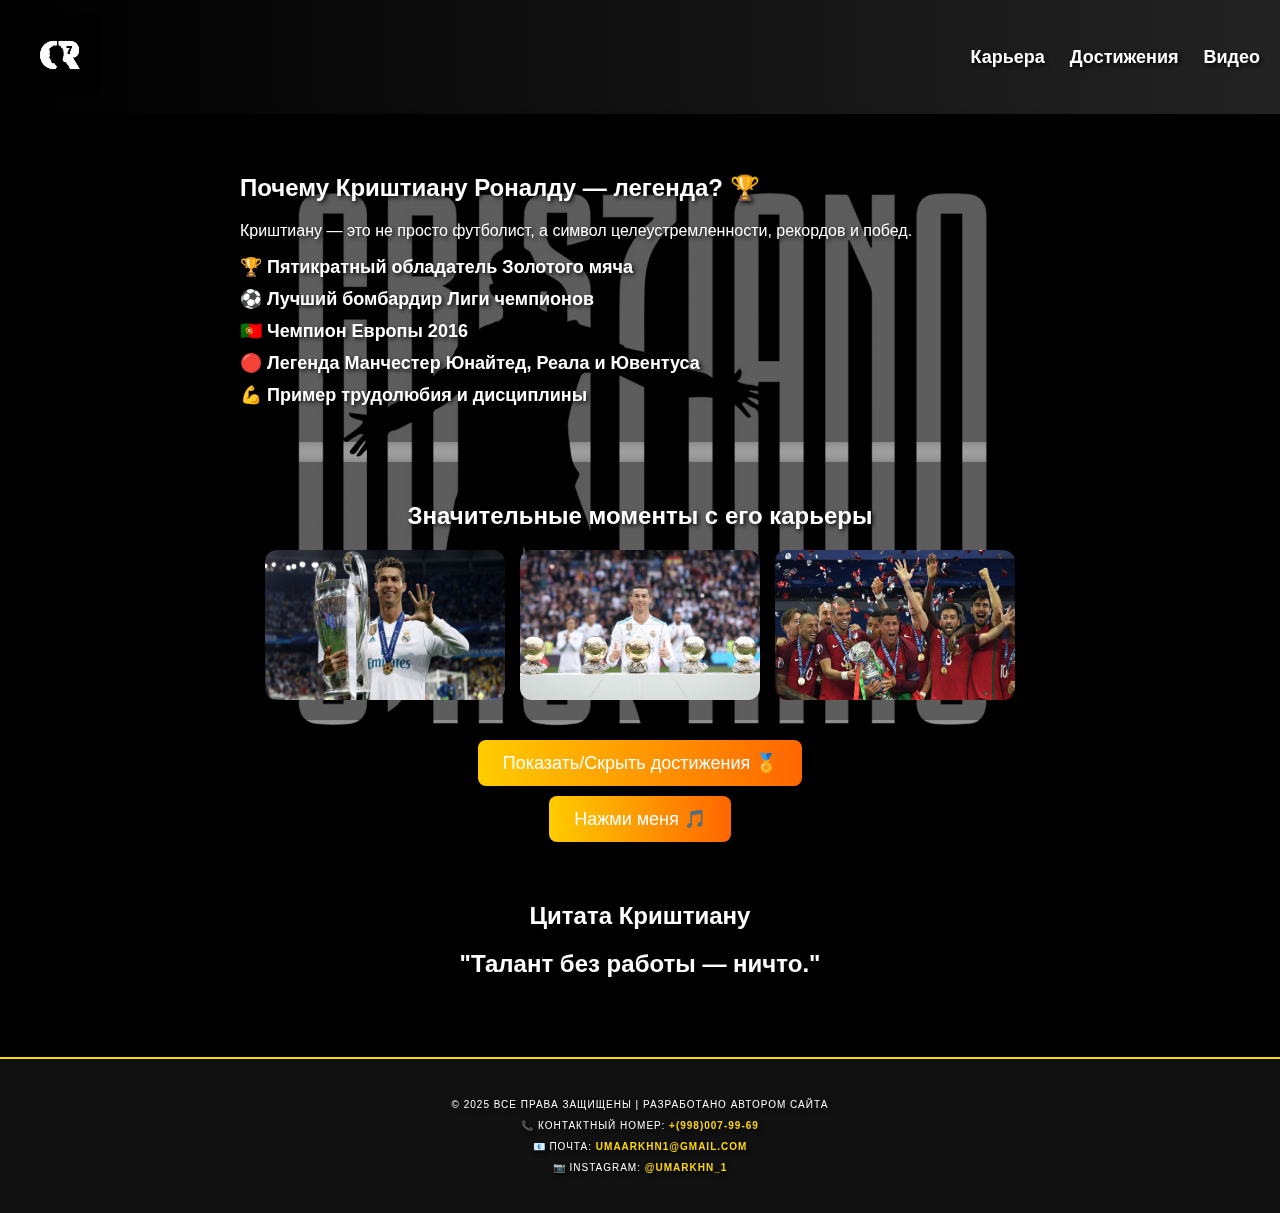
<file: cr7fanweb/index.html>
<!DOCTYPE html>
<html lang="ru">
<head>
    <meta charset="UTF-8">
    <meta name="viewport" content="width=device-width, initial-scale=1.0">
    <title>CR7fanwebsitebyumarkhn_1</title>
    <link rel="stylesheet" href="style.css">
</head>
<body>

    <header class="header">
        <div class="logo">
            <a href="index.html">
                <img src="img/logo2.jpg" alt="Логотип">
            </a>
        </div>
        <nav class="nav">
            <a href="career.html">Карьера</a>
            <a href="dostijeniya.html">Достижения</a>
            <a href="video.html">Видео</a>
        </nav>
    </header>
    

  

    <section id="reasons" class="section">
        
        <h2>Почему Криштиану Роналду — легенда? 🏆</h2>
        <p>Криштиану — это не просто футболист, а символ целеустремленности, рекордов и побед.</p>
        <ul class="reasons-list">
            <li>🏆 <strong>Пятикратный обладатель Золотого мяча</strong></li>
            <li>⚽ <strong>Лучший бомбардир Лиги чемпионов</strong></li>
            <li>🇵🇹 <strong>Чемпион Европы 2016</strong></li>
            <li>🔴 <strong>Легенда Манчестер Юнайтед, Реала и Ювентуса</strong></li>
            <li>💪 <strong>Пример трудолюбия и дисциплины</strong></li>
            
        </ul>
        
    </section>
    

   
    <section id="gallery" class="section gallery">
        
        <h2>Значительные моменты с его карьеры</h2>
        <div class="images">
            <img src="img/ronaldo1.jpeg" alt="Криштиану с трофеем">
            <img src="img/photo.jpg" alt="Гол в Лиге чемпионов">
            <img src="img/ronaldo3.jpg" alt="Криштиану празднует победу">
        </div>
    </section>
 
    <button id="toggle-gallery" class="sound-button">Показать/Скрыть достижения 🏅</button>

    

 
    

    <button class="sound-button" onclick="playSound()">Нажми меня 🎵</button>
    <audio id="sound" src="audio/siuu.mp3" preload="auto"></audio>

 
    <section id="quote" class="section">
        <h2>Цитата Криштиану</h2>
        <h2>"Талант без работы — ничто."</h2>
    </section>

    <footer class="footer">
        <div class="footer-content">
            <p>© 2025 Все права защищены | Разработано автором сайта</p>
            <p>📞 Контактный номер: <a href="tel:+9980079969">+(998)007-99-69</a></p>
            <p>📧 Почта: <a href="mailto:umaarkhn1@gmail.com">umaarkhn1@gmail.com</a></p>
            <p>📷 Instagram: <a href="https://instagram.com/umarkhn_1" target="_blank">@umarkhn_1</a></p>
        </div>
    </footer>
    <script src="script.js"></script>

<script src="https://code.jquery.com/jquery-3.6.0.min.js"></script>


<script src="script.js"></script>


<script src="jquery-actions.js"></script>

</body>
</html>
</file>
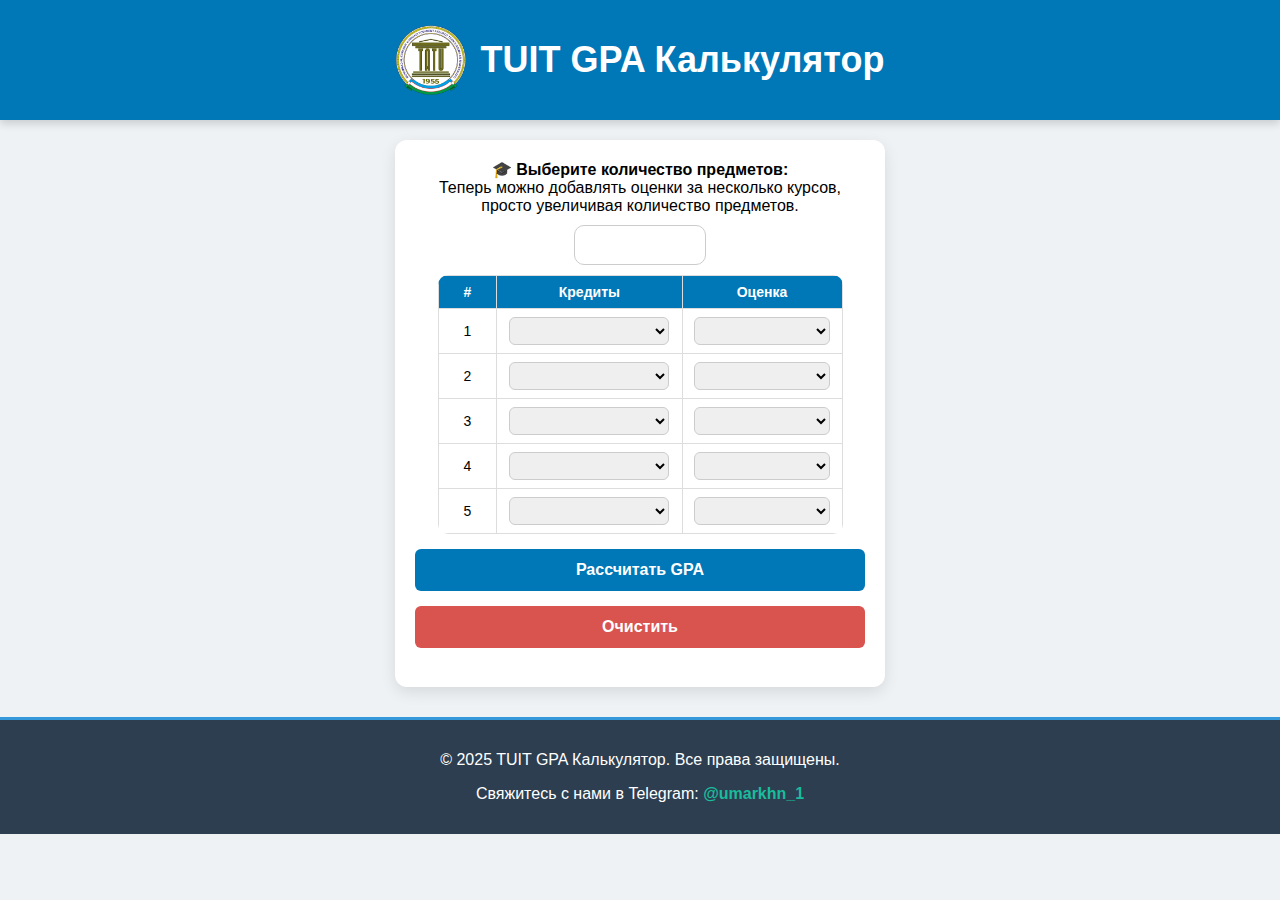
<file: gpacalculator/index.html>
<!DOCTYPE html>
<html lang="ru">
    <head>
        <meta charset="UTF-8">
        <meta name="viewport" content="width=device-width, initial-scale=1.0">
        <title>TUIT GPA Калькулятор</title>
        
        <link rel="stylesheet" href="styles.css">
        <script src="./script.js" defer></script>
    </head>
<body>
    <header class="header">
        <img src="logo.png" alt="TUIT Logo" class="logo">
        <h1>TUIT GPA Калькулятор</h1>
    </header>

    <div class="container">
        <label for="subjectCount" class="description">
            🎓 <strong>Выберите количество предметов:</strong><br>
            <span class="note">Теперь можно добавлять оценки за несколько курсов, просто увеличивая количество предметов.</span>
        </label>
        <input type="number" id="subjectCount" min="1" max="50" value="5" onchange="generateInputs()">

        <div class="table-container">
            <table>
                <thead>
                    <tr>
                        <th>#</th>
                        <th>Кредиты</th>
                        <th>Оценка</th>
                    </tr>
                </thead>
                <tbody id="courses"></tbody>
            </table>
        </div>

        <button onclick="calculateGPA()">Рассчитать GPA</button>
        <button class="clear-button" onclick="clearData()">Очистить</button>

        <h3 id="result"></h3>
    </div>

    <footer class="footer">
        <p>&copy; 2025 TUIT GPA Калькулятор. Все права защищены.</p>
        <p>Свяжитесь с нами в Telegram: <a href="https://t.me/umarkhn_1" target="_blank">@umarkhn_1</a></p>
    </footer>

    <script>
        function generateInputs() {
            let count = document.getElementById("subjectCount").value;
            let coursesTable = document.getElementById("courses");
            coursesTable.innerHTML = "";

            for (let i = 0; i < count; i++) {
                let row = document.createElement("tr");
                row.innerHTML = `<td>${i + 1}</td>` +
                                `<td>
                                    <select class="credits">
                                        <option value="" selected hidden> </option>
                                        <option value="2">2</option>
                                        <option value="4">4</option>
                                        <option value="6">6</option>
                                    </select>
                                </td>` +
                                `<td>
                                    <select class="grade">
                                        <option value="" selected hidden> </option>
                                        <option value="0">2</option>
                                        <option value="3">3</option>
                                        <option value="4">4</option>
                                        <option value="5">5</option>
                                    </select>
                                </td>`;
                coursesTable.appendChild(row);
            }
            saveData();
        }

        function calculateGPA() {
            let credits = document.querySelectorAll(".credits");
            let grades = document.querySelectorAll(".grade");
            
            let totalCredits = 0, totalPoints = 0;

            for (let i = 0; i < grades.length; i++) {
                let credit = parseFloat(credits[i].value);
                let grade = parseFloat(grades[i].value);
                
                if (!isNaN(credit) && credit > 0) {
                    totalCredits += credit;
                    totalPoints += grade * credit;
                }
            }

            let gpa = totalCredits > 0 ? totalPoints / totalCredits : 0;
            document.getElementById("result").innerText = `Ваш GPA: ${gpa.toFixed(2)}`;
            saveData();
        }

        function saveData() {
            let subjectCount = document.getElementById("subjectCount").value;
            let credits = Array.from(document.querySelectorAll(".credits")).map(e => e.value);
            let grades = Array.from(document.querySelectorAll(".grade")).map(e => e.value);
            localStorage.setItem("subjectCount", subjectCount);
            localStorage.setItem("credits", JSON.stringify(credits));
            localStorage.setItem("grades", JSON.stringify(grades));
        }

        function loadData() {
            let subjectCount = localStorage.getItem("subjectCount") || "5";
            document.getElementById("subjectCount").value = subjectCount;
            generateInputs();

            let credits = JSON.parse(localStorage.getItem("credits")) || [];
            let grades = JSON.parse(localStorage.getItem("grades")) || [];
            
            document.querySelectorAll(".credits").forEach((e, i) => {
                if (credits[i]) e.value = credits[i];
            });
            document.querySelectorAll(".grade").forEach((e, i) => {
                if (grades[i]) e.value = grades[i];
            });
        }

        function clearData() {
            localStorage.removeItem("subjectCount");
            localStorage.removeItem("credits");
            localStorage.removeItem("grades");
            document.getElementById("subjectCount").value = "5";
            generateInputs();
            document.getElementById("result").innerText = "";
        }

        document.addEventListener("DOMContentLoaded", loadData);
    </script>
</body>
</html>
</file>
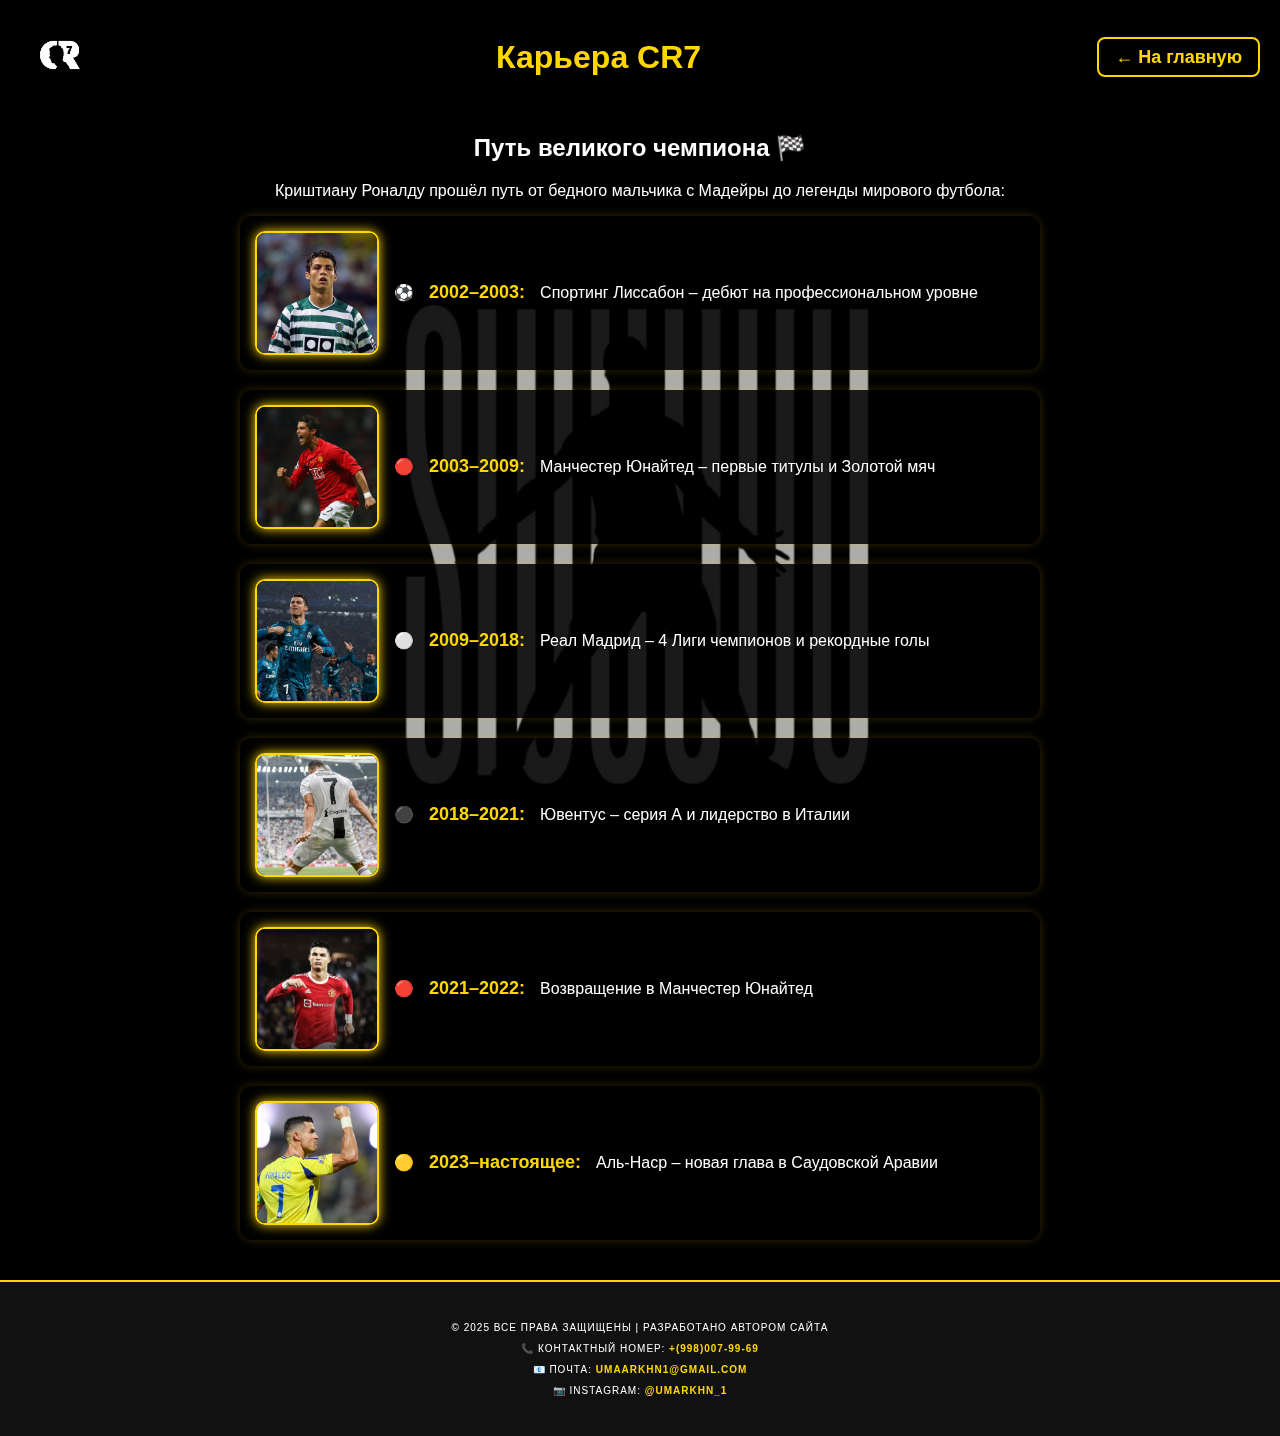
<file: cr7fanweb/career.html>
<!DOCTYPE html>
<html lang="ru">
<head>
    <meta charset="UTF-8">
    <title>Карьера Криштиану Роналду</title>
    <link rel="stylesheet" href="style2.css">
</head>
<body>

    <header class="header">
        <div class="header-left">
            <div class="logo">
                <a href="index.html">
                    <img src="img/logo2.jpg" alt="Логотип">
                </a>
            </div>
        </div>
        <div class="header-center">
            <h1>Карьера CR7</h1>
        </div>
        <div class="header-right">
            <a href="index.html" class="back-link">← На главную</a>
        </div>
    </header>
    


    <section class="section">
        <h2>Путь великого чемпиона 🏁</h2>
        <p>Криштиану Роналду прошёл путь от бедного мальчика с Мадейры до легенды мирового футбола:</p>
        <ul class="reasons-list">
            <li>
                <img src="img/volga.jpg" alt="Sporting" class="career-img">
                ⚽ <strong>2002–2003:</strong> Спортинг Лиссабон – дебют на профессиональном уровне
            </li>
            <li>
                <img src="img/manu.jpg" alt="Manchester United" class="career-img">
                🔴 <strong>2003–2009:</strong> Манчестер Юнайтед – первые титулы и Золотой мяч
            </li>
            <li>
                <img src="img/real.jpg" alt="Real Madrid" class="career-img">
                ⚪ <strong>2009–2018:</strong> Реал Мадрид – 4 Лиги чемпионов и рекордные голы
            </li>
            <li>
                <img src="img/juve.webp" alt="Juventus" class="career-img">
                ⚫ <strong>2018–2021:</strong> Ювентус – серия А и лидерство в Италии
            </li>
            <li>
                <img src="img/manu2.webp" alt="Manchester United Return" class="career-img">
                🔴 <strong>2021–2022:</strong> Возвращение в Манчестер Юнайтед
            </li>
            <li>
                <img src="img/alnassr.jpg" alt="Al Nassr" class="career-img">
                🟡 <strong>2023–настоящее:</strong> Аль-Наср – новая глава в Саудовской Аравии
            </li>
        </ul>
    </section>
    

    <footer class="footer">
        <div class="footer-content">
            <p>© 2025 Все права защищены | Разработано автором сайта</p>
            <p>📞 Контактный номер: <a href="tel:+9980079969">+(998)007-99-69</a></p>
            <p>📧 Почта: <a href="mailto:umaarkhn1@gmail.com">umaarkhn1@gmail.com</a></p>
            <p>📷 Instagram: <a href="https://instagram.com/umarkhn_1" target="_blank">@umarkhn_1</a></p>
        </div>
    </footer>

</body>
</html>
</file>
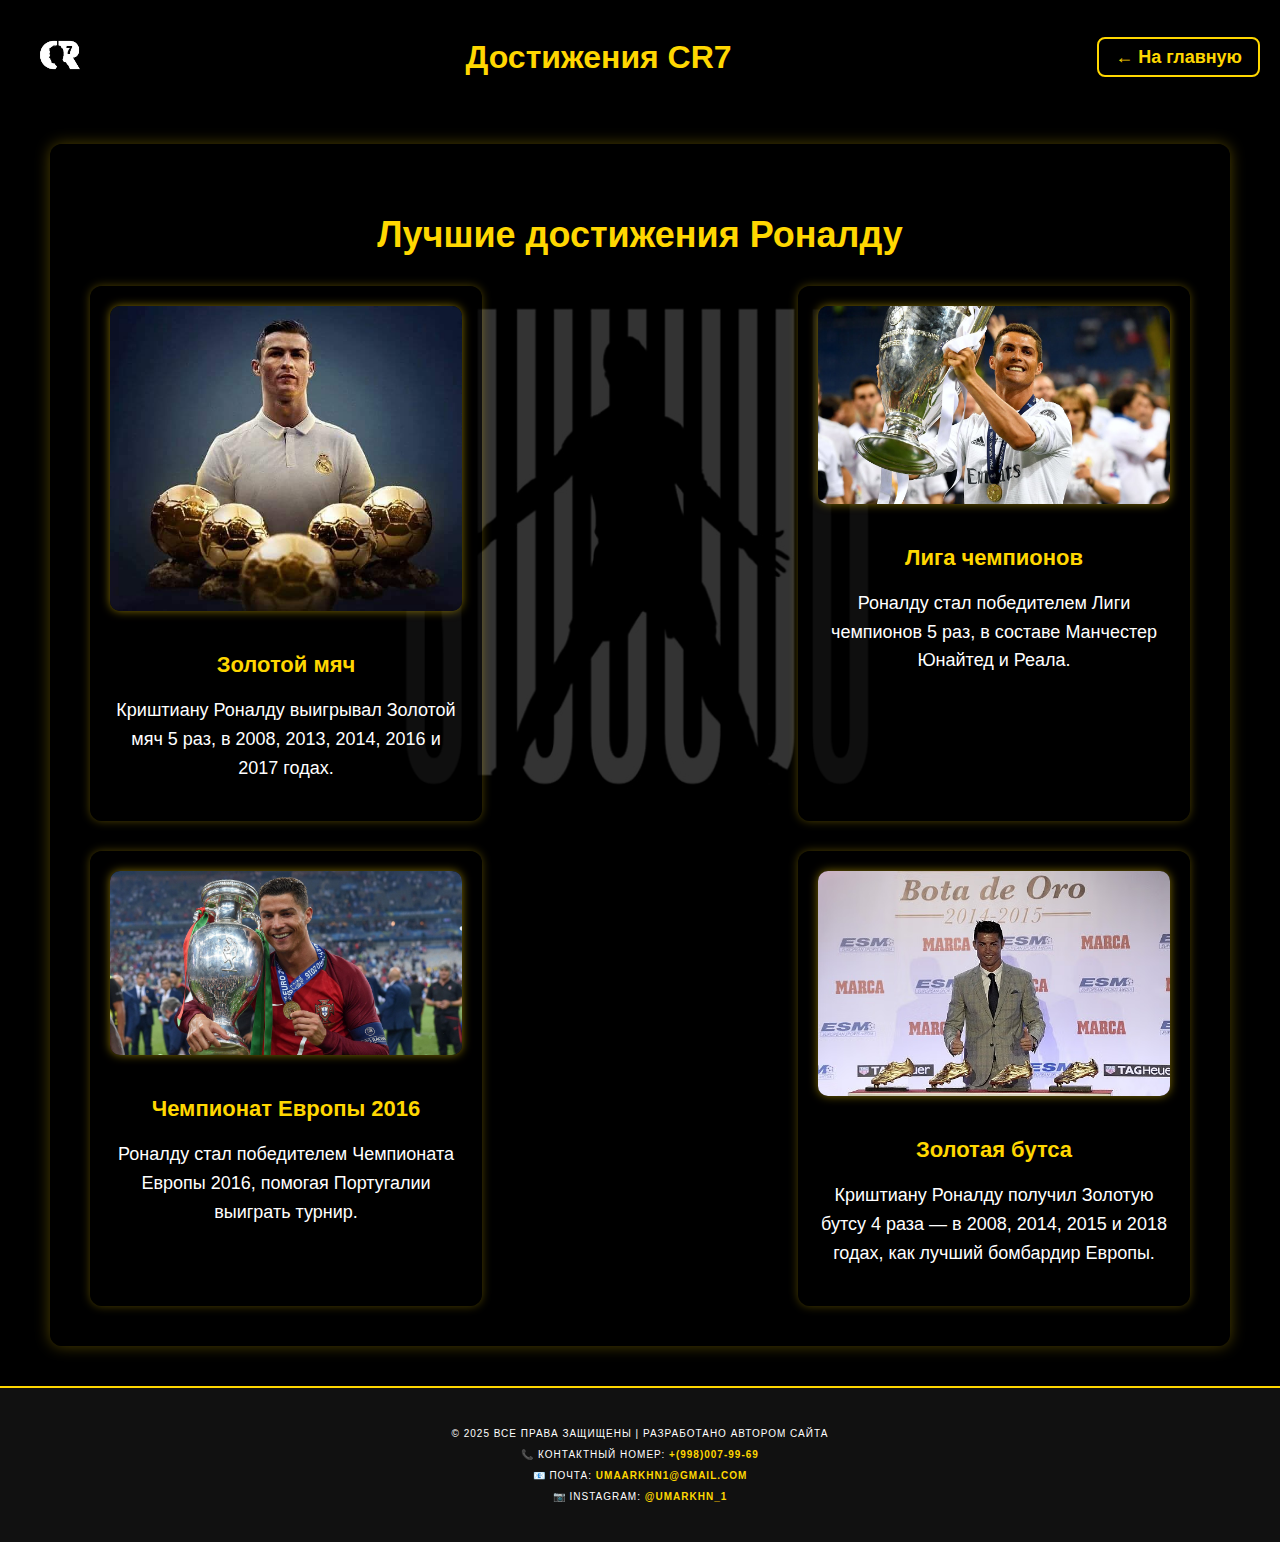
<file: cr7fanweb/dostijeniya.html>
<!DOCTYPE html>
<html lang="ru">
<head>
    <meta charset="UTF-8">
    <meta name="viewport" content="width=device-width, initial-scale=1.0">
    <title>Достижения Роналду</title>
    <link rel="stylesheet" href="style1.css">
</head>
<body>
    <header class="header">
        <div class="header-left">
            <div class="logo">
                <a href="index.html">
                    <img src="img/logo2.jpg" alt="Логотип">
                </a>
            </div>
        </div>
        <div class="header-center">
            <h1>Достижения CR7</h1>
        </div>
        <div class="header-right">
            <a href="index.html" class="back-link">← На главную</a>
        </div>
    </header>
    

    <section class="achievements">
        <h2>Лучшие достижения Роналду</h2>
        <div class="achievement-list">
            <div class="achievement-item">
                <img src="img/goldenball.jpg" alt="Золотой мяч">
                <div class="achievement-text">
                    <h3>Золотой мяч</h3>
                    <p>Криштиану Роналду выигрывал Золотой мяч 5 раз, в 2008, 2013, 2014, 2016 и 2017 годах.</p>
                </div>
            </div>

            <div class="achievement-item">
                <img src="img/ucl.jpg" alt="Лига чемпионов">
                <div class="achievement-text">
                    <h3>Лига чемпионов</h3>
                    <p>Роналду стал победителем Лиги чемпионов 5 раз, в составе Манчестер Юнайтед и Реала.</p>
                </div>
            </div>

            <div class="achievement-item">
                <img src="img/euro.jpeg" alt="Чемпионат Европы">
                <div class="achievement-text">
                    <h3>Чемпионат Европы 2016</h3>
                    <p>Роналду стал победителем Чемпионата Европы 2016, помогая Португалии выиграть турнир.</p>
                </div>
            </div>

            <div class="achievement-item">
                <img src="img/goldenboots.avif" alt="Золотая бутса">
                <div class="achievement-text">
                    <h3>Золотая бутса</h3>
                    <p>Криштиану Роналду получил Золотую бутсу 4 раза — в 2008, 2014, 2015 и 2018 годах, как лучший бомбардир Европы.</p>
                </div>
            </div>
        </div>
    </section>

    <footer class="footer">
        <div class="footer-content">
            <p>© 2025 Все права защищены | Разработано автором сайта</p>
            <p>📞 Контактный номер: <a href="tel:+9980079969">+(998)007-99-69</a></p>
            <p>📧 Почта: <a href="mailto:umaarkhn1@gmail.com">umaarkhn1@gmail.com</a></p>
            <p>📷 Instagram: <a href="https://instagram.com/umarkhn_1" target="_blank">@umarkhn_1</a></p>
        </div>
    </footer>
</body>
</html>
</file>
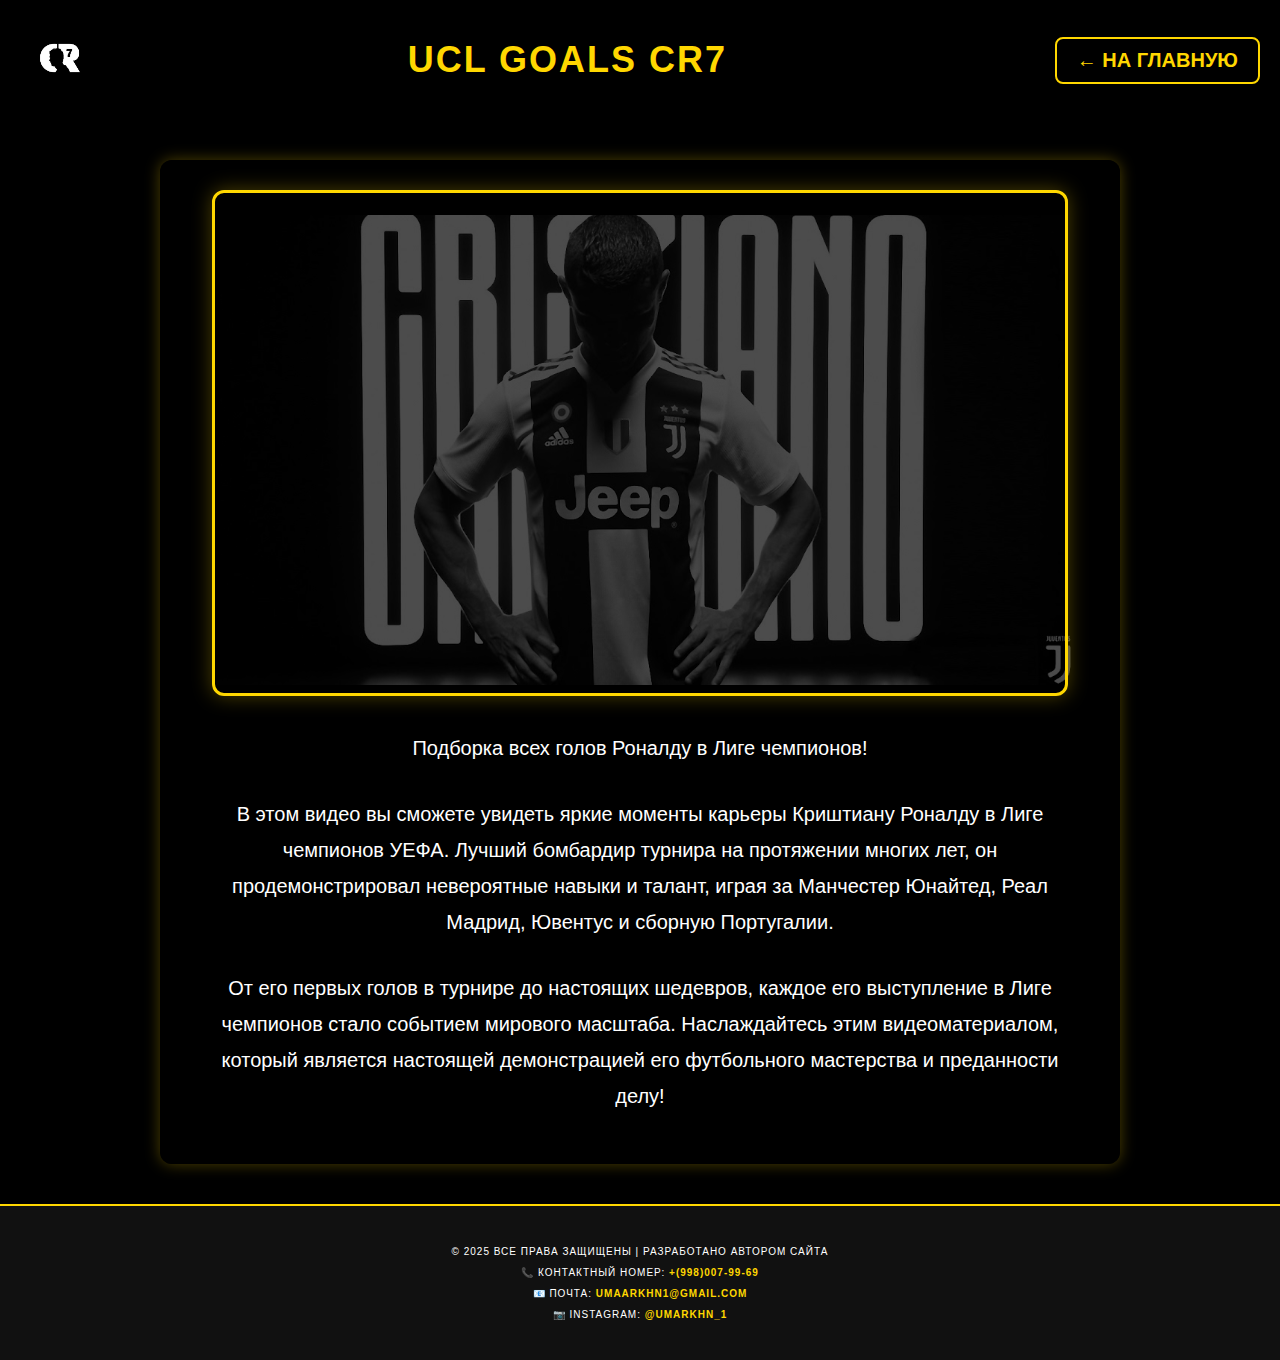
<file: cr7fanweb/video.html>
<!DOCTYPE html>
<html lang="ru">
<head>
    <meta charset="UTF-8">
    <title>Видео о Роналду</title>
    <link rel="stylesheet" href="style3.css">
</head>
<body>
    <header class="header">
        <div class="logo">
            <img src="img/logo2.jpg" alt="Логотип">
        </div>
        <h1>UCL GOALS CR7</h1>
        <a href="index.html">← На главную</a>
    </header>

    <section class="section video-section">
        <iframe width="560" height="315" src="https://www.youtube.com/embed/knAjYN1wIug" frameborder="0" allowfullscreen></iframe>
        <p>Подборка всех голов Роналду в Лиге чемпионов!</p>
        <p>В этом видео вы сможете увидеть яркие моменты карьеры Криштиану Роналду в Лиге чемпионов УЕФА. Лучший бомбардир турнира на протяжении многих лет, он продемонстрировал невероятные навыки и талант, играя за Манчестер Юнайтед, Реал Мадрид, Ювентус и сборную Португалии.</p>
        <p>От его первых голов в турнире до настоящих шедевров, каждое его выступление в Лиге чемпионов стало событием мирового масштаба. Наслаждайтесь этим видеоматериалом, который является настоящей демонстрацией его футбольного мастерства и преданности делу!</p>
        
    </section>
</body>
<footer class="footer">
    <div class="footer-content">
        <p>© 2025 Все права защищены | Разработано автором сайта</p>
        <p>📞 Контактный номер: <a href="tel:+9980079969">+(998)007-99-69</a></p>
        <p>📧 Почта: <a href="mailto:umaarkhn1@gmail.com">umaarkhn1@gmail.com</a></p>
        <p>📷 Instagram: <a href="https://instagram.com/umarkhn_1" target="_blank">@umarkhn_1</a></p>
    </div>
</footer>
</html>
</file>
<file: cr7fanweb/style.css>
body {
    font-family: Arial, sans-serif;
    margin: 0;
    padding: 0;
    color: white;
    text-align: center;
    background-image: url(img/loggo.webp);
    background-size: 75%;
    background-position: center center;
    background-repeat: no-repeat;
    background-attachment: fixed;
    background-color: #000;
    position: relative;
    z-index: 0;
}

/* Полупрозрачный затемнённый слой на фоне */
body::before {
    content: "";
    position: fixed;
    top: 0; left: 0; right: 0; bottom: 0;
    background-color: rgba(0, 0, 0, 0.272);
    z-index: -1;
}

/* Тень для текста */
body, h1, h2, h3, p, a, li {
    text-shadow: 2px 2px 4px rgba(0, 0, 0, 0.9);
}

.sound-button {
    background: linear-gradient(90deg, #ffcc00, #ff6600);
    border: none;
    color: white;
    font-size: 18px;
    padding: 12px 25px;
    border-radius: 8px;
    cursor: pointer;
    margin: 10px auto;
    display: block;
    transition: transform 0.3s;
}

.sound-button:hover {
    transform: scale(1.05);
}

.header {
    display: flex;
    justify-content: space-between;
    align-items: center;
    padding: 15px 20px;
    background: linear-gradient(90deg, #000000be, #232323);
}

.logo img {
    height: 80px;
}

.nav {
    display: flex;
    gap: 25px;
}

.nav a {
    color: white;
    text-decoration: none;
    font-size: 18px;
    font-weight: bold;
}

.nav a:hover {
    color: #ffcc00;
}

.section {
    background: rgba(0, 0, 0, 0.5); /* затемнение секций */
    padding: 20px;
    max-width: 800px;
    margin: 20px auto;
    border-radius: 10px;
    box-shadow: 0 0 20px rgba(0, 0, 0, 0.5);
}

#reasons {
    text-align: left;
}

.reasons-list {
    list-style: none;
    padding: 0;
}

.reasons-list li {
    margin-bottom: 10px;
    font-size: 18px;
}

.gallery .images {
    display: flex;
    gap: 15px;
    justify-content: center;
    flex-wrap: wrap;
}

.gallery img {
    width: 30%;
    border-radius: 12px;
    transition: transform 0.3s;
}

.gallery img:hover {
    transform: scale(1.05);
}

.footer {
    background: #111;
    color: #fff;
    text-align: center;
    padding: 30px 0;
    font-size: 10px;
    font-weight: 300;
    margin-top: 40px;
    text-transform: uppercase;
    letter-spacing: 1px;
    border-top: 2px solid #ffd700;
}

.footer a {
    color: #ffd700;
    text-decoration: none;
    font-weight: bold;
    transition: color 0.3s;
}

.footer a:hover {
    color: #ffcc00;
}

/* Медиа-запрос для адаптива */
@media (max-width: 768px) {

    .sound-button {
        width: 90%;
        font-size: 16px;
    }

    .header {
        flex-direction: column;
        align-items: center;
        text-align: center;
    }

    .nav {
        flex-wrap: wrap;
        justify-content: center;
        gap: 15px;
    }

    .nav a {
        font-size: 16px;
        padding: 5px 10px;
    }

    h2 {
        text-align: center;
        font-size: 22px;
    }

    .video-section {
        display: flex;
        flex-direction: column;
        align-items: center;
        padding: 20px;
    }

    .video-section iframe {
        width: 100%;
        max-width: 560px;
        height: auto;
        aspect-ratio: 16 / 9; 
    }

    .gallery .images {
        flex-direction: column;
        align-items: center;
    }

    .gallery img {
        width: 90%;
    }

    .photo-section img {
        width: 100%;
        max-width: 400px;
    }
}
</file>
<file: gpacalculator/styles.css>
body {
    font-family: Arial, sans-serif;
    background-color: #eef2f5;
    margin: 0;
    padding: 0;
    text-align: center;
}

.header {
    background-color: #0077b6;
    color: white;
    padding: 15px;
    display: flex;
    align-items: center;
    justify-content: center;
    box-shadow: 0 4px 8px rgba(0, 0, 0, 0.15);
    font-size: 18px;
}

.logo {
    height: 70px; 
    margin-right: 15px;
}

.container {
    max-width: 450px;
    margin: 20px auto;
    background: white;
    padding: 20px;
    border-radius: 12px;
    box-shadow: 0 5px 15px rgba(0, 0, 0, 0.1);
}

#subjectCount {
    padding: 10px;
    font-size: 16px;
    border-radius: 10px;
    border: 1px solid #ccc;
    text-align: center;
    width: 110px;
    display: block;
    margin: 10px auto;
}

.table-container {
    overflow-x: auto;
    max-height: 350px;
    border-radius: 10px;
}

table {
    width: 90%;
    margin: 0 auto;
    border-collapse: collapse;
    background: white;
    border-radius: 10px;
    overflow: hidden;
}

th, td {
    border: 1px solid #ddd;
    padding: 8px;
    text-align: center;
    font-size: 14px;
}

th {
    background: #0077b6;
    color: white;
    font-weight: bold;
}

td select {
    width: 95%;
    padding: 4px;
    border-radius: 6px;
    border: 1px solid #ccc;
    font-size: 14px;
    text-align: center;
}

button {
    margin-top: 15px;
    padding: 12px;
    width: 100%;
    background: #0077b6;
    color: white;
    border: none;
    border-radius: 6px;
    cursor: pointer;
    font-size: 16px;
    font-weight: bold;
    transition: 0.2s;
}

button:hover {
    background: #005b8e;
}
.clear-button {
    background: #d9534f; /* Красный цвет */
    color: white;
    border: none;
    padding: 12px;
    width: 100%;
    border-radius: 6px;
    cursor: pointer;
    font-size: 16px;
    font-weight: bold;
    transition: background 0.2s;
}

.clear-button:hover {
    background: #c9302c; /* Темно-красный при наведении */
}
.footer {
    background: #2c3e50;
    color: white;
    text-align: center;
    padding: 15px 10px;
    font-size: 16px;
    margin-top: 30px;
    border-top: 3px solid #3498db;
}

.footer a {
    color: #1abc9c;
    text-decoration: none;
    font-weight: bold;
    transition: color 0.3s;
}

.footer a:hover {
    color: #f39c12;
}

@media (max-width: 600px) {
    .container {
        width: 90%;
        padding: 15px;
    }

    .header {
        font-size: 16px;
    }

    .logo {
        height: 60px;
    }

    th, td {
        padding: 6px;
        font-size: 12px;
    }

    td select {
        width: 95%;
    }

    button {
        padding: 10px;
        font-size: 15px;
    }

    #subjectCount {
        font-size: 14px;
        padding: 8px;
        width: 100px;
    }
}
</file>
<file: cr7fanweb/style2.css>
body {
    font-family: Arial, sans-serif;
    margin: 0;
    padding: 0;
    color: white;
    text-align: center;

    background-image: url(img/loggo2.jpg);
    background-size: 60%;
    background-position: center center;
    background-repeat: no-repeat;
    background-attachment: fixed;
    background-color: #000;
    position: relative;
}

/* Затемнение поверх фона */
body::before {
    content: "";
    position: fixed;
    top: 0; left: 0;
    width: 100%;
    height: 100%;
    background-color: rgba(0, 0, 0, 0.326); /* затемнение фона */
    z-index: -1;
}.header {
    display: flex;
    justify-content: space-between;
    align-items: center;
    padding: 15px 20px;
    background: rgba(0, 0, 0, 0.7);
    flex-wrap: wrap;
    gap: 10px;
}

.logo img {
    height: 80px;
    border-radius: 8px;
}

.header h1 {
    font-size: 32px;
    color: #ffd700;
    font-weight: bold;
    margin: 0;
    flex: 1;
    text-align: center;
}

.back-link {
    color: #ffd700;
    text-decoration: none;
    font-size: 18px;
    font-weight: bold;
    padding: 8px 16px;
    border: 2px solid #ffd700;
    border-radius: 8px;
    transition: background-color 0.3s, color 0.3s;
}

.back-link:hover {
    background-color: #ffd700;
    color: #000;
}


.logo img {
    height: 80px;
}

.nav {
    display: flex;
    gap: 25px;
}

.nav a {
    color: white;
    text-decoration: none;
    font-size: 18px;
    font-weight: bold;
    text-shadow: 0 0 4px #000;
}

.reasons-list {
    list-style: none;
    padding: 0;
    margin: 0 auto;
    max-width: 800px;
}

.reasons-list li {
    margin-bottom: 20px;
    background-color: rgba(0, 0, 0, 0.85);
    padding: 15px;
    border-radius: 12px;
    display: flex;
    align-items: center;
    gap: 15px;
    transition: transform 0.3s ease, background-color 0.3s ease;
    box-shadow: 0 0 10px rgba(255, 215, 0, 0.2);
    color: #fff;
    text-shadow: 0 0 2px #000;
}

.reasons-list li:hover {
    transform: scale(1.02);
    background-color: #111;
}

.reasons-list strong {
    font-size: 18px;
    color: #ffd700;
}

.career-img {
    width: 120px;
    height: 120px;
    border-radius: 10px;
    object-fit: cover;
    box-shadow: 0 0 12px #ffd700;
    border: 2px solid #ffd700;
    transition: transform 0.3s ease;
}

.career-img:hover {
    transform: scale(1.08);
}
.footer {
    background: #111;
    color: #fff;
    text-align: center;
    padding: 30px 0;
    font-size: 10px;
    font-weight: 300;
    margin-top: 40px;
    text-transform: uppercase;
    letter-spacing: 1px;
    border-top: 2px solid #ffd700;
}

.footer a {
    color: #ffd700;
    text-decoration: none;
    font-weight: bold;
    transition: color 0.3s;
}

.footer a:hover {
    color: #ffcc00;
}
</file>
<file: cr7fanweb/style1.css>
body {
    font-family: Arial, sans-serif;
    margin: 0;
    padding: 0;
    color: white;
    text-align: center;

    background-image: url(img/loggo2.jpg);
    background-size: 60%;
    background-position: center center;
    background-repeat: no-repeat;
    background-attachment: fixed;
    background-color: #000;
}

/* === HEADER === */
.header {
    display: flex;
    justify-content: space-between;
    align-items: center;
    padding: 15px 20px;
    background: rgba(0, 0, 0, 0.7);
    flex-wrap: wrap;
    gap: 10px;
}

.logo img {
    height: 80px;
    border-radius: 8px;
}

.header h1 {
    font-size: 32px;
    color: #ffd700;
    font-weight: bold;
    margin: 0;
    flex: 1;
    text-align: center;
}

.back-link {
    color: #ffd700;
    text-decoration: none;
    font-size: 18px;
    font-weight: bold;
    padding: 8px 16px;
    border: 2px solid #ffd700;
    border-radius: 8px;
    transition: background-color 0.3s, color 0.3s;
}

.back-link:hover {
    background-color: #ffd700;
    color: #000;
}

/* === ДОСТИЖЕНИЯ === */
.achievements {
    padding: 40px;
    background-color: rgba(0, 0, 0, 0.8);
    margin: 30px auto;
    max-width: 1100px;
    border-radius: 12px;
    box-shadow: 0 0 15px rgba(255, 215, 0, 0.3);
}

.achievements h2 {
    font-size: 36px;
    color: #ffd700;
    margin-bottom: 30px;
    text-shadow: 1px 1px 4px rgba(0, 0, 0, 0.7);
}

/* Список достижений */
.achievement-list {
    display: flex;
    flex-wrap: wrap;
    justify-content: space-between;
    gap: 30px;
}

.achievement-item {
    background-color: rgba(0, 0, 0, 0.7);
    border-radius: 12px;
    padding: 20px;
    width: 32%;
    box-shadow: 0 0 10px rgba(255, 215, 0, 0.3);
    transition: transform 0.3s ease, background-color 0.3s ease;
}

.achievement-item:hover {
    transform: scale(1.05);
    background-color: rgba(0, 0, 0, 0.9);
}

.achievement-item img {
    width: 100%;
    height: auto;
    border-radius: 10px;
    margin-bottom: 15px;
    box-shadow: 0 0 10px rgba(255, 215, 0, 0.5);
}

.achievement-text h3 {
    font-size: 22px;
    color: #ffd700;
    margin-bottom: 10px;
}

.achievement-text p {
    font-size: 18px;
    color: #fff;
    line-height: 1.6;
}

/* === FOOTER === */
.footer {
    background: #111;
    color: #fff;
    text-align: center;
    padding: 30px 0;
    font-size: 10px;
    font-weight: 300;
    margin-top: 40px;
    text-transform: uppercase;
    letter-spacing: 1px;
    border-top: 2px solid #ffd700;
}

.footer a {
    color: #ffd700;
    text-decoration: none;
    font-weight: bold;
    transition: color 0.3s;
}

.footer a:hover {
    color: #ffcc00;
}

/* === Адаптив для мобильных === */
@media (max-width: 768px) {
    .header {
        flex-direction: column;
        align-items: center;
        text-align: center;
    }

    .header h1 {
        font-size: 24px;
    }

    .achievement-item {
        width: 100%;
    }
}
</file>
<file: cr7fanweb/style3.css>
/* Основные стили страницы */
body {
    font-family: 'Arial', sans-serif;
    margin: 0;
    padding: 0;
    color: white;
    text-align: center;

    background-image: url(img/loggo3.jpg); /* твой путь */
    background-size: 70%;                  /* Размер фона */
    background-position: center center;    /* Центрирование */
    background-repeat: no-repeat;          /* Не повторять */
    background-attachment: fixed;          /* Эффект параллакса */
    background-color: #000;                /* Резервный цвет */
}

/* Стили хедера */
.header {
    display: flex;
    justify-content: space-between;
    align-items: center;
    padding: 15px 20px;
    background: rgba(0, 0, 0, 0.7);
    position: relative;
    z-index: 10;
}

.header .logo img {
    height: 80px;
}

.header h1 {
    font-size: 36px;                      /* Увеличил размер шрифта */
    color: #ffd700;
    font-weight: bold;
    letter-spacing: 2px;                   /* Добавил расстояние между буквами */
    text-shadow: 2px 2px 6px rgba(0, 0, 0, 0.7); /* Тень для выделения */
}

.header a {
    color: #ffd700;
    text-decoration: none;
    font-size: 20px;
    font-weight: bold;
    padding: 10px 20px;                  /* Добавил отступы */
    border: 2px solid #ffd700;
    border-radius: 8px;
    background-color: rgba(0, 0, 0, 0.3);
    transition: background-color 0.3s, color 0.3s;
    margin-left: 20px;
}

.header a:hover {
    color: #000;
    background-color: #ffd700;
    border: 2px solid #ffcc00;
}

/* Стили для секции видео */
.video-section {
    background-color: rgba(0, 0, 0, 0.7);
    padding: 30px;
    border-radius: 12px;
    margin: 40px auto;
    max-width: 900px;
    box-shadow: 0 0 15px rgba(255, 215, 0, 0.3);
}

.video-section iframe {
    width: 100%;
    max-width: 850px;
    height: 500px;
    border-radius: 12px;
    box-shadow: 0 0 20px rgba(255, 215, 0, 0.3);
    border: 3px solid #ffd700; /* Добавил границу */
}

.video-section p {
    font-size: 20px;
    line-height: 1.8;
    color: #fff;
    margin-top: 30px;
    max-width: 850px;
    margin-left: auto;
    margin-right: auto;
    font-weight: 300;              /* Легкий шрифт */
    text-shadow: 1px 1px 3px rgba(0, 0, 0, 0.7); /* Тень для улучшения читаемости */
}

.video-section p:hover {
    color: #ffcc00;
}

/* Стили для кнопки "На главную" */
.header a {
    font-size: 20px;
    padding: 10px 20px;
    border: 2px solid #ffd700;
    border-radius: 8px;
    transition: background-color 0.3s, color 0.3s;
    text-transform: uppercase;        /* Сделал текст заглавными буквами */
}

.header a:hover {
    background-color: #ffd700;
    color: #000;
}

/* Стили футера */
.footer {
    background: #111;
    color: #fff;
    text-align: center;
    padding: 30px 0;
    font-size: 10px;
    font-weight: 300;
    margin-top: 40px;
    text-transform: uppercase;
    letter-spacing: 1px;
    border-top: 2px solid #ffd700;
}

.footer a {
    color: #ffd700;
    text-decoration: none;
    font-weight: bold;
    transition: color 0.3s;
}

.footer a:hover {
    color: #ffcc00;
}
</file>
